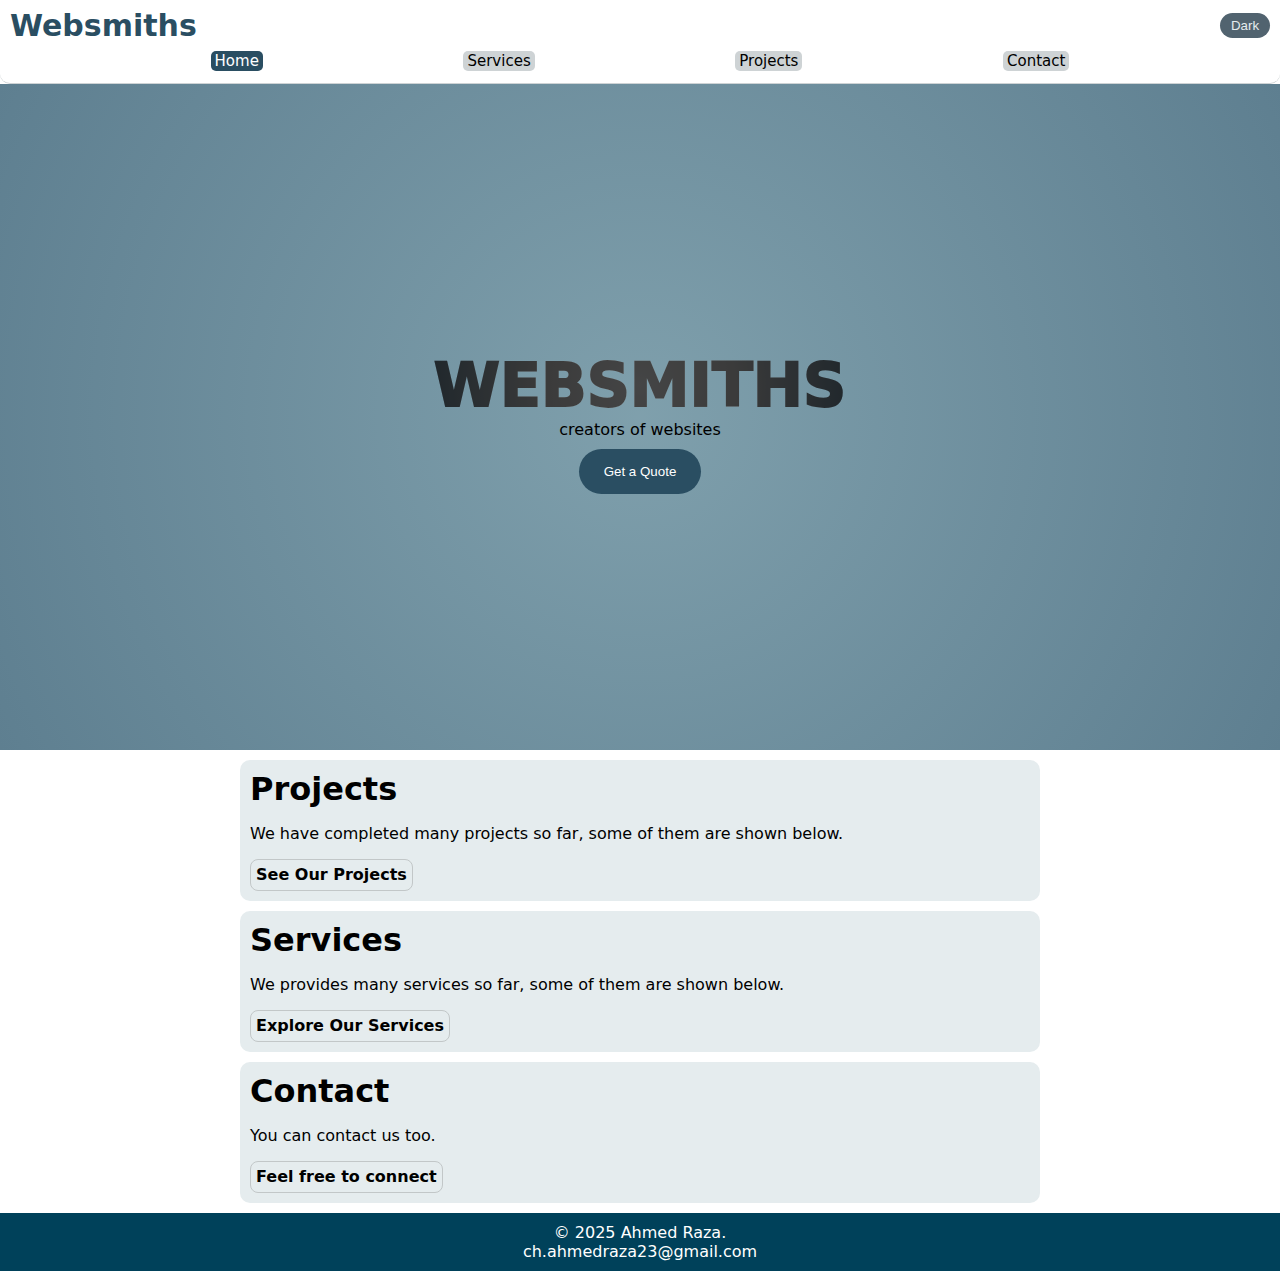
<file: index.html>
<html lang="en" theme="light">

<head>
    <meta charset="utf-8">
    <link rel="stylesheet" href="style.css">
    <meta name="viewport" content="width=device-width">
    <meta name="theme-color" content="#00405A">
    <title>Websmits - Home</title>
</head>

<body>
    <header>
        <div class="top">
            <div class="logo">Websmiths</div>
            <button onclick="toogleTheme()" id="toogle">Dark</button>
        </div>
        <div class="pages">
            <div class="this"><a href="index.html">Home</a></div>
            <div><a href="services.html">Services</a></div>
            <div><a href="projects.html">Projects</a></div>
            <div><a href="contact.html">Contact</a></div>
        </div>
    </header>
    <hero>
        <h1>Websmiths</h1>
        <p>creators of websites</p>
        <button class="cta">Get a Quote</button>
    </hero>
    <section>
        <h2>Projects</h2>
        <p>We have completed many projects so far, some of them are shown below.</p>
        <div class="more"><a href="projects.html">See Our Projects</a></div>
    </section>
    <section>
        <h2>Services</h2>
        <p>We provides many services so far, some of them are shown below.</p>
        <div class="more"><a href="services.html">Explore Our Services</a></div>
    </section>
    <section>
        <h2>Contact</h2>
        <p>You can contact us too.</p>
        <div class="more"><a href="contact.html">Feel free to connect</a></div>
    </section>
    <footer>
        <div class="btm-ln">
            &copy; 2025 Ahmed Raza. <br> ch.ahmedraza23@gmail.com
        </div>
    </footer>
    <script src="app.js"></script>
</body>

</html>
</file>
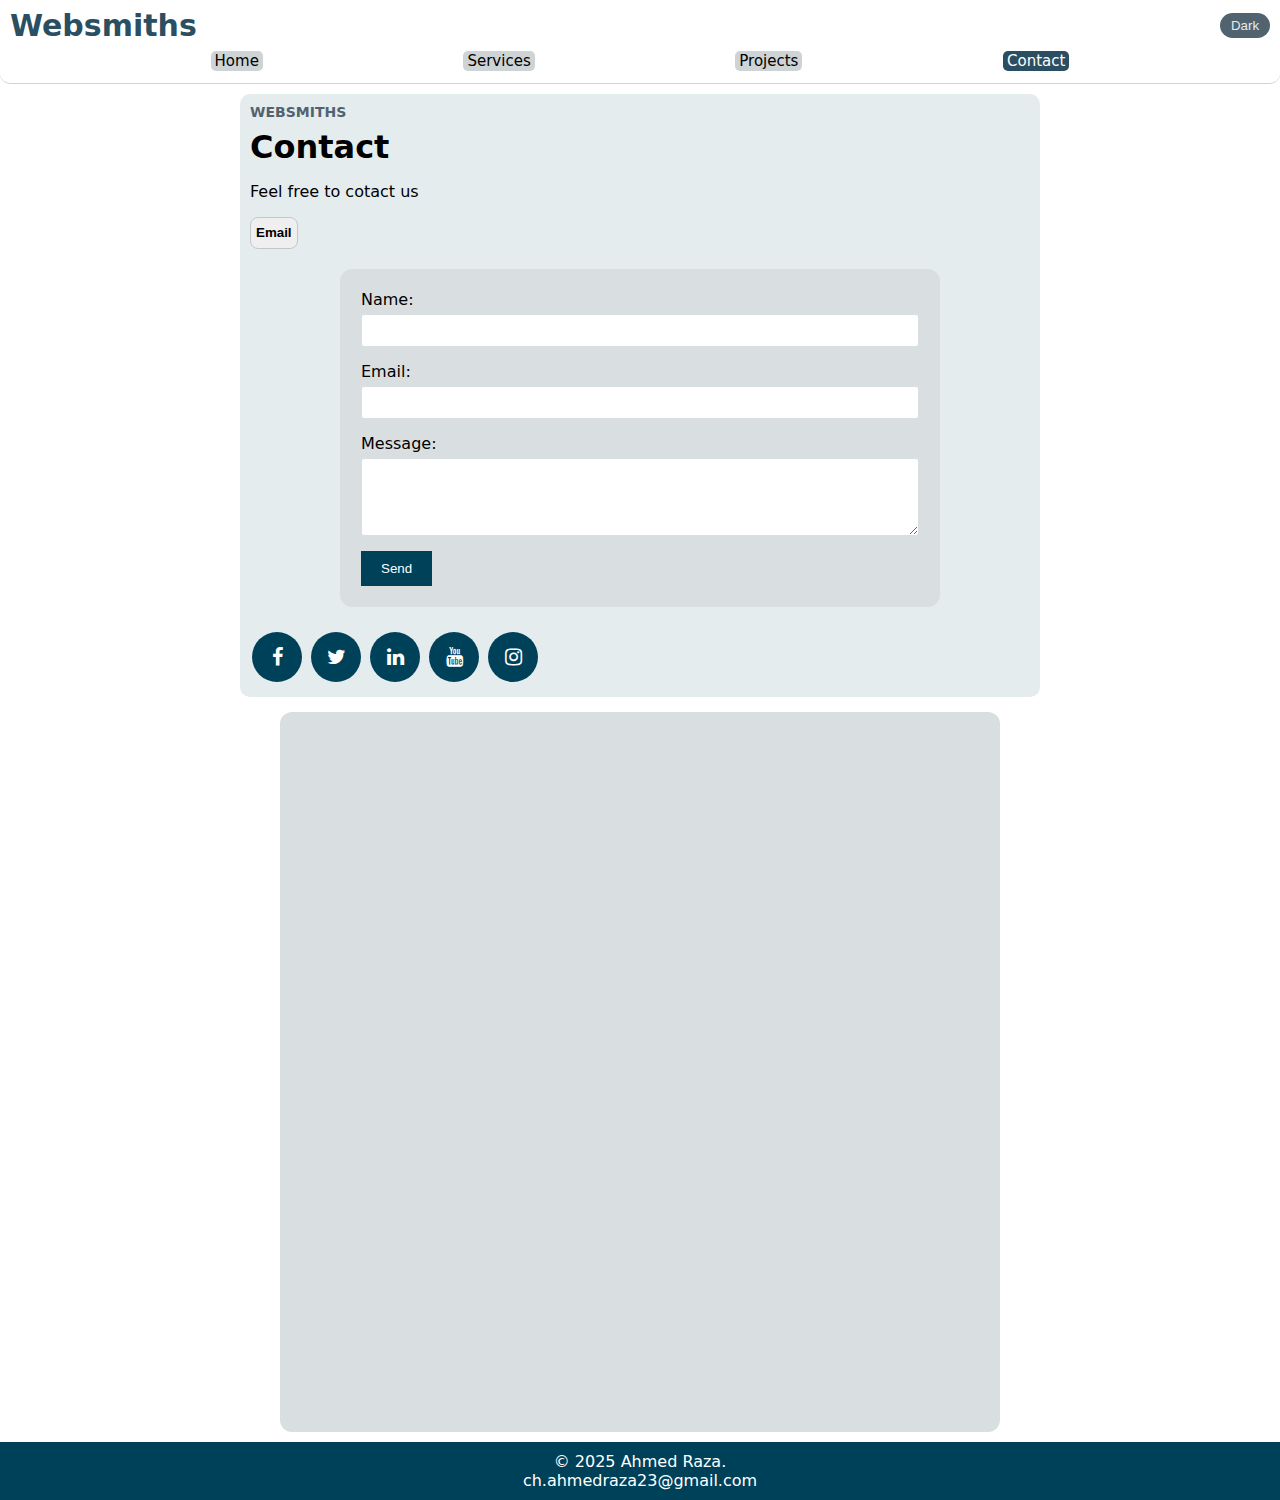
<file: contact.html>
<html lang="en" theme="light">

<head>
    <meta charset="utf-8">
    <link rel="stylesheet" href="https://cdnjs.cloudflare.com/ajax/libs/font-awesome/4.7.0/css/font-awesome.min.css">
    <link rel="stylesheet" href="style.css">
    <meta name="viewport" content="width=device-width">
    <meta name="theme-color" content="#00405A">
    <title>Websmiths - Contact</title>
</head>

<body>
    <header>
        <div class="top">
            <div class="logo">Websmiths</div>
            <button onclick="toogleTheme()" id="toogle">Dark</button>
        </div>
        <div class="pages">
            <div><a href="index.html">Home</a></div>
            <div><a href="services.html">Services</a></div>
            <div><a href="projects.html">Projects</a></div>
            <div class="this"><a href="contact.html">Contact</a></div>
        </div>
    </header>
    <section>
        <div class="brandname">Websmiths</div>
        <h2>Contact</h2>
        <p>Feel free to cotact us</p>
        <button class="more"><a href="mailto:ch.ahmedraza23@gmail.com">Email</a></button>
        <form id="contactForm" class="fade-in">
            <div>
                <label for="name">Name:</label>
                <input type="text" id="name" name="name" required>
            </div>
            <div>
                <label for="email">Email:</label>
                <input type="email" id="email" name="email" required>
            </div>
            <div>
                <label for="message">Message:</label>
                <textarea id="message" name="message" rows="4" required></textarea>
            </div>
            <button type="submit" class="btn-animate">Send</button>
        </form>
        <div class="socials">
            <a href="#" class="fa fa-facebook"></a>
            <a href="#" class="fa fa-twitter"></a>
            <a href="#" class="fa fa-linkedin"></a>
            <a href="#" class="fa fa-youtube"></a>
            <a href="#" class="fa fa-instagram"></a>
        </div>
    </section>
    <div class="map">
        <iframe
            src="https://www.google.com/maps/embed/v1/view?key=AIzaSyBFw0Qbyq9zTFTd-tUY6dZWTgaQzuU17R8&center=24.85%2C67&zoom=10"
            allowfullscreen="" loading="lazy"></iframe>
    </div>
    <footer>
        <div class="btm-ln">
            &copy; 2025 Ahmed Raza. <br> ch.ahmedraza23@gmail.com
        </div>
    </footer>
    <script src="app.js"></script>
</body>

</html>
</file>
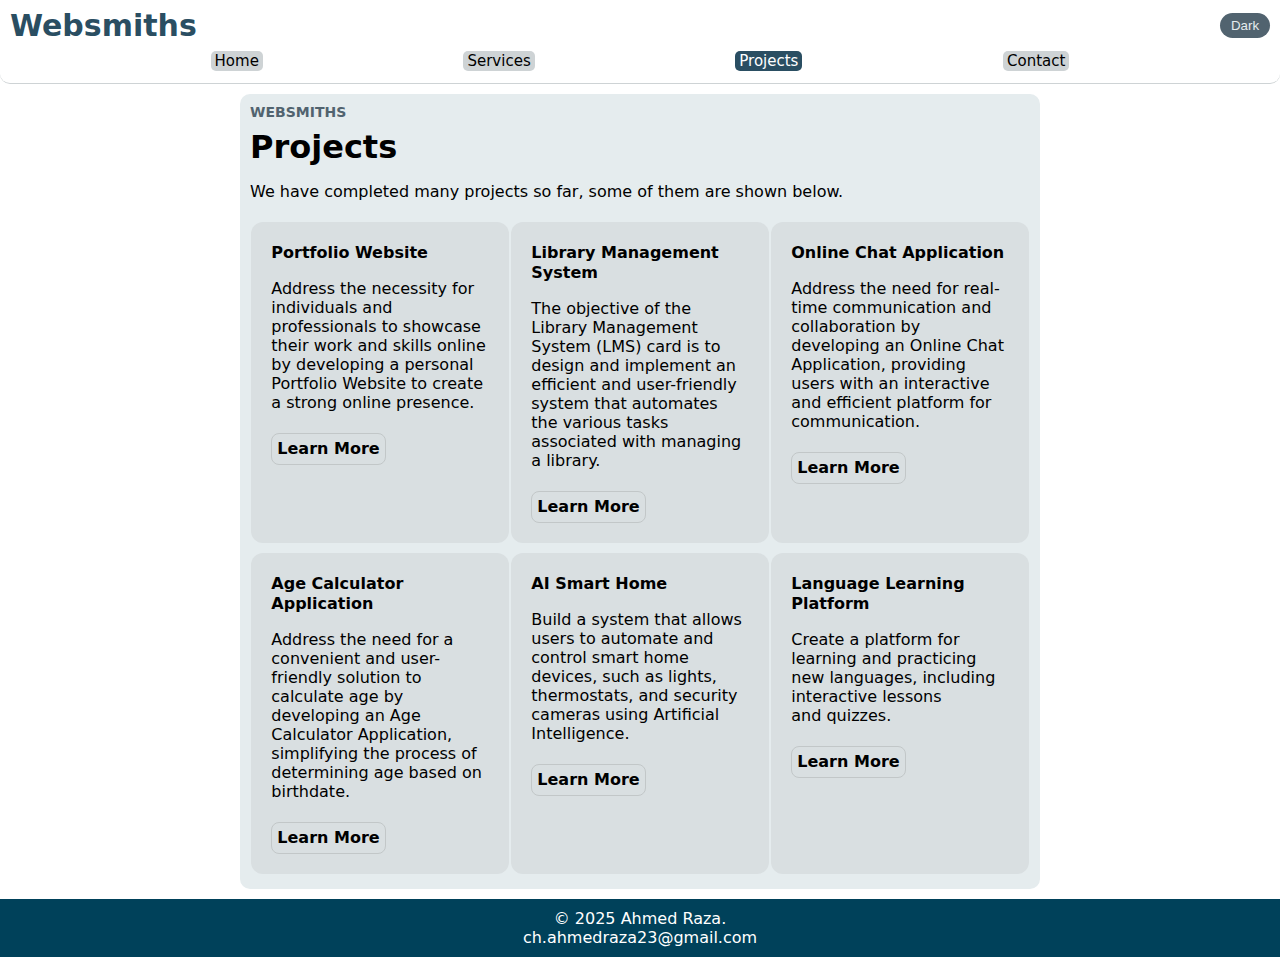
<file: projects.html>
<html lang="en" theme="light">

<head>
    <meta charset="utf-8">
    <link rel="stylesheet" href="style.css">
    <meta name="viewport" content="width=device-width">
    <meta name="theme-color" content="#00405A">
    <title>Websmiths - Projects</title>
</head>

<body>
    <header>
        <div class="top">
            <div class="logo">Websmiths</div>
            <button onclick="toogleTheme()" id="toogle">Dark</button>
        </div>
        <div class="pages">
            <div><a href="index.html">Home</a></div>
            <div><a href="services.html">Services</a></div>
            <div class="this"><a href="projects.html">Projects</a></div>
            <div><a href="contact.html">Contact</a></div>
        </div>
    </header>
    <section>
        <div class="brandname">Websmiths</div>
        <h2>Projects</h2>
        <p>We have completed many projects so far, some of them are shown below.</p>
        <div class="cards">
            <div class="card">
                <div class="body">
                    <i class="icon"></i>
                    <p class="name">Portfolio Website</p>
                    <p class="desc">
                        Address the necessity for individuals and professionals to showcase their work and skills online
                        by developing a personal Portfolio Website to create a strong online presence.
                    </p>
                </div>
                <div class="footer">
                    <div class="more">Learn More</div>
                </div>
            </div>
            <div class="card">
                <div class="body">
                    <i class="icon"></i>
                    <p class="name">Library Management System</p>
                    <p class="desc">
                        The objective of the Library Management System (LMS) card is to design and implement an
                        efficient and user-friendly system that automates the various tasks associated with managing a
                        library.
                    </p>
                </div>
                <div class="footer">
                    <div class="more">Learn More</div>
                </div>
            </div>
            <div class="card">
                <div class="body">
                    <i class="icon"></i>
                    <p class="name">Online Chat Application</p>
                    <p class="desc">
                        Address the need for real-time communication and collaboration by developing an Online Chat
                        Application, providing users with an interactive and efficient platform for communication.
                    </p>
                </div>
                <div class="footer">
                    <div class="more">Learn More</div>
                </div>
            </div>
            <div class="card">
                <div class="body">
                    <i class="icon"></i>
                    <p class="name">Age Calculator Application</p>
                    <p class="desc">
                        Address the need for a convenient and user-friendly solution to calculate age by developing an
                        Age Calculator Application, simplifying the process of determining age based on birthdate.
                    </p>
                </div>
                <div class="footer">
                    <div class="more">Learn More</div>
                </div>
            </div>
            <div class="card">
                <div class="body">
                    <i class="icon"></i>
                    <p class="name">AI Smart Home</p>
                    <p class="desc">
                        Build a system that allows users to automate and control smart home devices, such as lights,
                        thermostats, and security cameras using Artificial Intelligence.
                    </p>
                </div>
                <div class="footer">
                    <div class="more">Learn More</div>
                </div>
            </div>
            <div class="card">
                <div class="body">
                    <i class="icon"></i>
                    <p class="name">Language Learning Platform</p>
                    <p class="desc">
                        Create a platform for learning and practicing new languages, including interactive lessons and
                        quizzes.
                    </p>
                </div>
                <div class="footer">
                    <div class="more">Learn More</div>
                </div>
            </div>
        </div>
    </section>
    <footer>
        <div class="btm-ln">
            &copy; 2025 Ahmed Raza. <br> ch.ahmedraza23@gmail.com
        </div>
    </footer>
    <script src="app.js"></script>
</body>

</html>
</file>
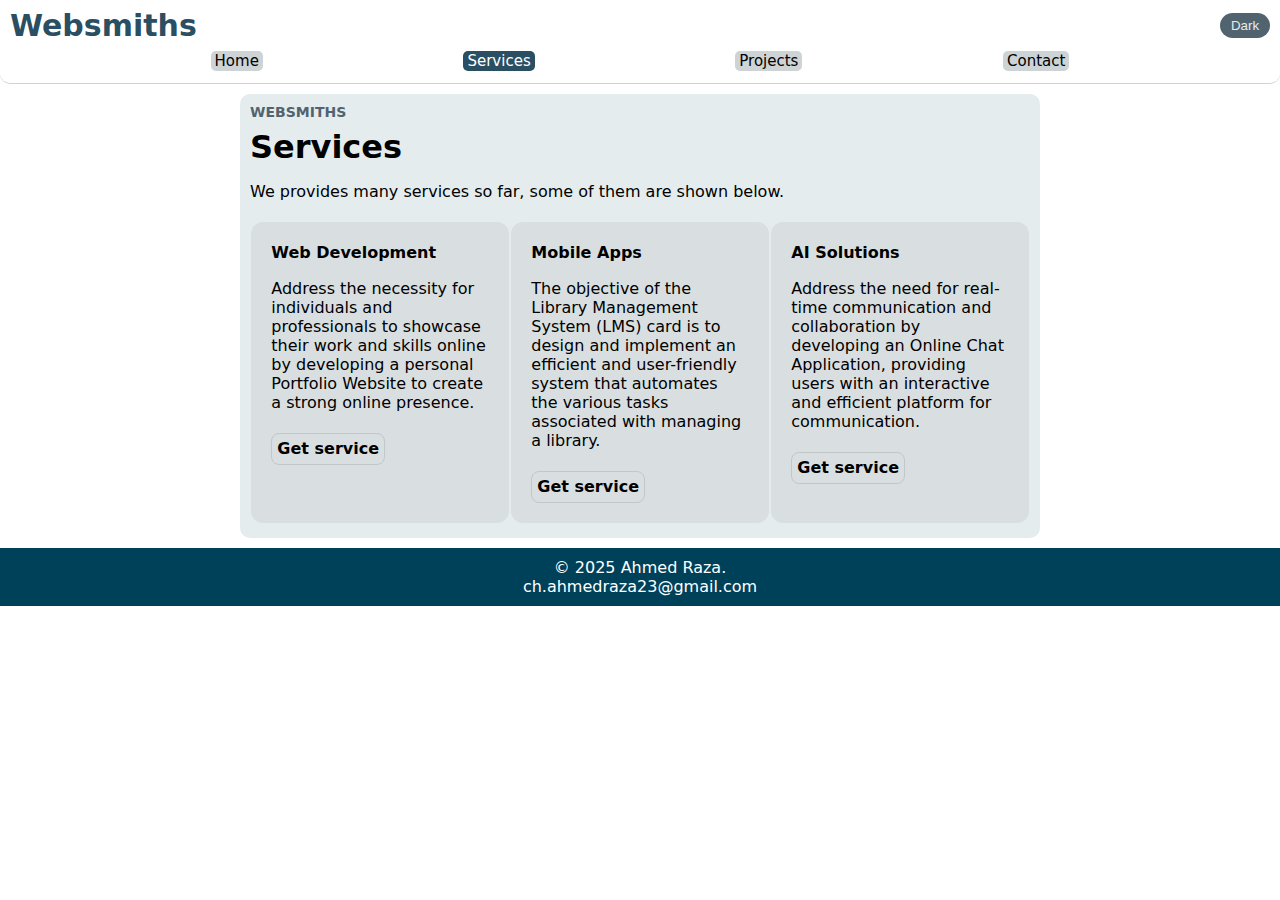
<file: services.html>
<html lang="en" theme="light">

<head>
    <meta charset="utf-8">
    <link rel="stylesheet" href="style.css">
    <meta name="viewport" content="width=device-width">
    <meta name="theme-color" content="#00405A">
    <title>Websmiths - Services</title>
</head>

<body>
    <header>
        <div class="top">
            <div class="logo">Websmiths</div>
            <button onclick="toogleTheme()" id="toogle">Dark</button>
        </div>
        <div class="pages">
            <div><a href="index.html">Home</a></div>
            <div class="this"><a href="services.html">Services</a></div>
            <div><a href="projects.html">Projects</a></div>
            <div><a href="contact.html">Contact</a></div>
        </div>
    </header>
    <section>
        <div class="brandname">Websmiths</div>
        <h2>Services</h2>
        <p>We provides many services so far, some of them are shown below.</p>
        <div class="cards">
            <div class="card">
                <div class="body">
                    <i class="icon"></i>
                    <p class="name">Web Development</p>
                    <p class="desc">
                        Address the necessity for individuals and professionals to showcase their work and skills online
                        by developing a personal Portfolio Website to create a strong online presence.
                    </p>
                </div>
                <div class="footer">
                    <div class="more">Get service</div>
                </div>
            </div>
            <div class="card">
                <div class="body">
                    <i class="icon"></i>
                    <p class="name">Mobile Apps</p>
                    <p class="desc">
                        The objective of the Library Management System (LMS) card is to design and implement an
                        efficient and user-friendly system that automates the various tasks associated with managing a
                        library.
                    </p>
                </div>
                <div class="footer">
                    <div class="more">Get service</div>
                </div>
            </div>
            <div class="card">
                <div class="body">
                    <i class="icon"></i>
                    <p class="name">AI Solutions</p>
                    <p class="desc">
                        Address the need for real-time communication and collaboration by developing an Online Chat
                        Application, providing users with an interactive and efficient platform for communication.
                    </p>
                </div>
                <div class="footer">
                    <div class="more">Get service</div>
                </div>
            </div>
        </div>
    </section>
    <footer>
        <div class="btm-ln">
            &copy; 2025 Ahmed Raza. <br> ch.ahmedraza23@gmail.com
        </div>
    </footer>
    <script src="app.js"></script>
</body>

</html>
</file>
<file: style.css>
:root {
    --clr-dark: #000000;
    --clr-light: #ffffff;
    --clr-primary-a0: #00415A;
    --clr: light-dark(var(--clr-light), var(--clr-dark));
    --clr-text: light-dark(var(--clr-dark), var(--clr-light));
    --clr-primary-a10: light-dark(#1a485e, #28546b);
    --clr-primary-a20: light-dark(#2a4e62, #44677c);
    --clr-primary-a30: light-dark(#385567, #5e7b8e);
    --clr-primary-a40: light-dark(#455c6b, #7890a0);
    --clr-primary-a50: light-dark(#51636f, #92a5b2);
    --clr-surface-a0: light-dark(#e5ecee, #222222);
    --clr-surface-a10: light-dark(#d9dfe1, #373737);
    --clr-surface-a20: light-dark(#ced3d5, #4c4c4c);
    --clr-surface-a30: light-dark(#c2c7c8, #636363);
    --clr-surface-a40: light-dark(#b7bbbc, #7b7b7b);
    --clr-surface-a50: light-dark(#acaeaf, #949494);
    color-scheme: light;
}

html[theme="dark"]:root {
    color-scheme: dark;
}

*,
:after,
:before {
    box-sizing: border-box;
}

body {
    background-color: var(--clr);
    font-size: 16px;
    color: var(--clr-text);
    border: 0;
    margin: 0;
    font-family: system-ui, -apple-system, BlinkMacSystemFont, 'Segoe UI', Roboto, Oxygen, Ubuntu, Cantarell, 'Open Sans', 'Helvetica Neue', sans-serif;
}

p {
    text-wrap: pretty;
}

header {
    background-color: var(--clr);
    margin: 0px auto;
    padding: 5px 10px;
    border-bottom: 1px solid var(--clr-surface-a20);
    border-bottom-left-radius: 10px;
    border-bottom-right-radius: 10px;
    width: 100%;
    position: sticky;
    top: 0;
}

header .top .logo {
    margin: 0;
    font-size: 30px;
    line-height: 35px;
    font-weight: 600;
    color: var(--clr-primary-a20);
}

header .top {
    display: flex;
    justify-content: space-between;
    align-items: center;
    margin: 3px auto;
}

.top button {
    height: 25px;
    aspect-ratio: 2;
    overflow: hidden;
    background-color: var(--clr-primary-a50);
    color: var(--clr-surface-a0);
    border-radius: 20px;
    border: none;
}

header .pages {
    display: flex;
    flex-wrap: wrap;
    justify-content: space-evenly;
    margin: 2px auto;
}

.pages div a {
    text-decoration: none;
    color: var(--clr-text);
    background-color: var(--clr-surface-a20);
    padding: 2px 4px;
    margin: 5px auto;
    border-radius: 5px;
    display: inline-block;
    height: 20px;
    font-weight: 500;
    line-height: 16px;
    font-size: 15px;
}

.pages div.this a {
    color: var(--clr-light);
    background-color: var(--clr-primary-a20);
}

section h1 {
    margin: 2px;
    font-size: 40px;
}

section {
    background-color: var(--clr-surface-a0);
    margin: 10px auto;
    border-radius: 10px;
    padding: 10px;
    max-width: 800px;
}

h2 {
    font-size: 32px;
    margin: 0;
}

hero {
    display: flex;
    justify-content: center;
    flex-wrap: wrap;
    padding: 20%;
    background: #00415A;
    background: radial-gradient(circle, rgba(0, 65, 90, 0.5) 0%, rgba(40, 84, 107, 0.75) 100%);
}

hero h1 {
    text-transform: uppercase;
    font-size: 60px;
    font-weight: 1000;
    color: color-mix(in srgb, var(--clr-text) 60%, #00000000 40%);
    background-color: #acaeaf;
    background: radial-gradient(circle, rgba(172, 174, 175, 1) 0%, rgba(148, 148, 148, 1) 45%, rgba(81, 99, 111, 1) 100%);
    background-clip: text;
    margin: 10px auto;
    animation: smoothBg 2s continue;
}

@media (max-width: 500px) {
    hero h1 {
        font-size: 44px;
    }
}

@keyframes smoothBg {
    from {
        color: red;
    }

    to {
        color: blue;
    }
}

hero p {
    width: 100%;
    display: block;
    text-align: center;
    margin: -10px 0 10px 0;
}

.map {
    display: flex;
    flex-wrap: wrap;
    border-radius: 12px;
    margin: 5px;
}

.map iframe {
    aspect-ratio: 1;
    border: none;
    display: inline-block;
    margin: 5px auto;
    border-radius: 12px;
    background-color: var(--clr-surface-a10);
    max-width: 80vh;
    width: 100%;
}

button.cta {
    border: none;
    background-color: var(--clr-primary-a20);
    color: var(--clr-light);
    border-radius: 100px;
    padding: 15px 25px;
}

section .brandname {
    text-transform: uppercase;
    font-weight: bold;
    color: var(--clr-primary-a50);
    font-size: 14px;
    margin-bottom: 8px;
}

.cards {
    display: flex;
    flex-wrap: wrap;
    border-radius: 12px;
}

.cards .card {
    display: inline-block;
    margin: 5px auto;
    border-radius: 12px;
    background-color: var(--clr-surface-a10);
    max-width: 1000px;
    width: 100%;
}

.card:hover {
    border: 1px solid var(--clr-primary-a0);
    animation: linear;
}

.card .body {
    padding: 5px 20px;
}

.card .footer {
    padding: 0px 20px 20px 20px;
}

.card .body p.name {
    line-height: 20px;
    font-weight: 800;
}

.more {
    border: 1px solid var(--clr-surface-a30);
    line-height: 20px;
    display: flex;
    border-radius: 8px;
    width: fit-content;
    padding: 5px;
    font-weight: 600;
}

.more a {
    text-decoration: none;
    color: inherit;
}

.fa {
    font-size: 20px;
    width: 50px;
    height: 50px;
    display: inline-flex;
    justify-content: center;
    align-items: center;
    text-decoration: none;
    border-radius: 100px;
    margin: 5px 2px;
    color: var(--clr-light);
    background-color: var(--clr-primary-a0);
}

@media (min-width: 768px) {
    .cards .card {
        flex: 1 1 auto;
        max-width: 33%;
        width: 33%;
    }
}


footer {
    display: flex;
    background-color: var(--clr-primary-a0);
    color: var(--clr-light);
    padding: 10px;
    justify-content: center;
}

footer .btm-ln {
    width: 50%;
    text-align: center;
}

@keyframes fadeIn {
    from {
        opacity: 0;
    }

    to {
        opacity: 1;
    }
}

@keyframes bounce {

    0%,
    20%,
    50%,
    80%,
    100% {
        transform: translateY(0);
    }

    40% {
        transform: translateY(-10px);
    }

    60% {
        transform: translateY(-5px);
    }
}

.fade-in {
    animation: fadeIn 1s ease-in;
}

.btn-animate {
    background-color: var(--clr-primary-a0);
    color: var(--clr-light);
    border: none;
    padding: 10px 20px;
    cursor: pointer;
    transition: background-color 0.3s ease;
}

.btn-animate:hover {
    background-color: var(--clr-primary-a20);
    animation: bounce 0.5s;
}

form {
    max-width: 600px;
    margin: 20px auto;
    padding: 20px;
    border: 1px solid var(--clr-surface-a10);
    border-radius: 12px;
    background-color: var(--clr-surface-a10);
}

form div {
    margin-bottom: 15px;
}

form label {
    display: block;
    margin-bottom: 5px;
}

form input,
form textarea {
    width: 100%;
    padding: 8px;
    border: 1px solid var(--clr-surface-a10);
    border-radius: 3px;
}
</file>
